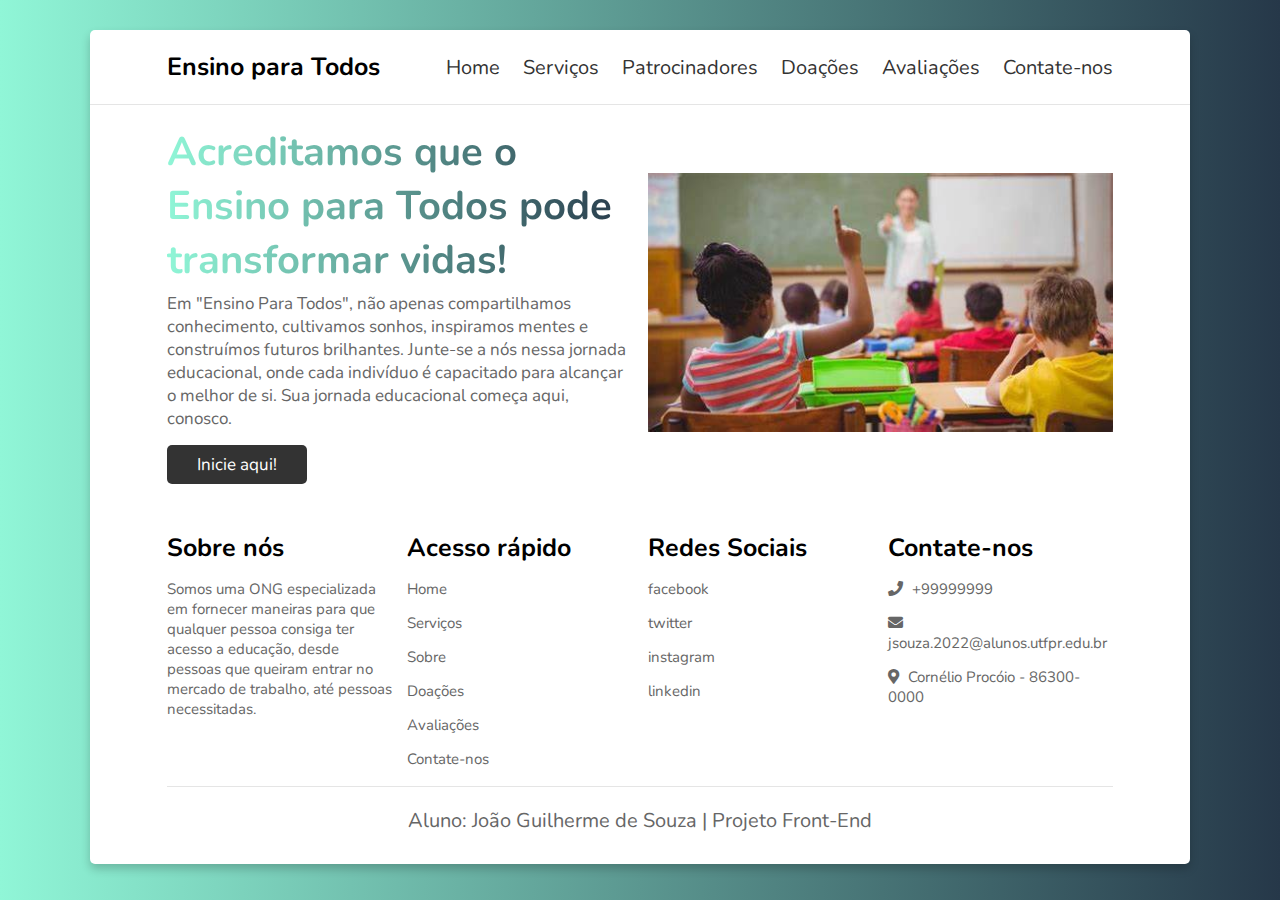
<file: index.html>
<!DOCTYPE html>
<html lang="pt-br">
  <head>
    <meta charset="UTF-8" />
    <meta name="viewport" content="width=device-width, initial-scale=1.0" />
    <title>Ensino para Todos</title>

    <link
      rel="stylesheet"
      href="https://cdnjs.cloudflare.com/ajax/libs/font-awesome/5.15.3/css/all.min.css"
    />

    <link rel="stylesheet" href="css/style.css" />
  </head>
  <body>
    <div class="container">
      <header>
        <a href="#" class="logo">Ensino pa<span>ra Todos</span></a>

        <div id="menu" class="fas fa-bars"></div>

        <nav class="navbar">
          <a href="index.html">Home</a>
          <a href="servicos.html">Serviços</a>
          <a href="patrocinadores.html">Patrocinadores</a>
          <a href="doacao.html">Doações</a>
          <a href="avaliacao.html">Avaliações</a>
          <a href="contact.html">Contate-nos</a>
        </nav>
      </header>

      <!-- home section  -->

      <section class="home">
        <div class="content">
          <h3>Acreditamos que o Ensino para Todos pode transformar vidas!</h3>
          <p>
            Em "Ensino Para Todos", não apenas compartilhamos conhecimento,
            cultivamos sonhos, inspiramos mentes e construímos futuros
            brilhantes. Junte-se a nós nessa jornada educacional, onde cada
            indivíduo é capacitado para alcançar o melhor de si. Sua jornada
            educacional começa aqui, conosco.
          </p>
          <a href="#" class="btn">Inicie aqui!</a>
        </div>

        <div class="image">
          <img src="images/homeimg.jfif" alt="" />
        </div>
      </section>

      <!-- footer -->

      <section class="footer">
        <div class="box-container">
          <div class="box">
            <h3>Sobre nós</h3>
            <p>
              Somos uma ONG especializada em fornecer maneiras para que qualquer
              pessoa consiga ter acesso a educação, desde pessoas que queiram
              entrar no mercado de trabalho, até pessoas necessitadas.
            </p>
          </div>

          <div class="box">
            <h3>Acesso rápido</h3>
            <a href="#">Home</a>
            <a href="#">Serviços</a>
            <a href="#">Sobre</a>
            <a href="#">Doações</a>
            <a href="#">Avaliações</a>
            <a href="#">Contate-nos</a>
          </div>

          <div class="box">
            <h3>Redes Sociais</h3>
            <a href="#">facebook</a>
            <a href="#">twitter</a>
            <a href="#">instagram</a>
            <a href="#">linkedin</a>
          </div>

          <div class="box">
            <h3>Contate-nos</h3>
            <p><i class="fas fa-phone"></i> +99999999</p>
            <p>
              <i class="fas fa-envelope"></i> jsouza.2022@alunos.utfpr.edu.br
            </p>
            <p>
              <i class="fas fa-map-marker-alt"></i> Cornélio Procóio -
              86300-0000
            </p>
          </div>
        </div>

        <div class="credit">
          Aluno: <span> João Guilherme de Souza </span> | Projeto Front-End
        </div>
      </section>
    </div>

    <!-- custom js file link -->
    <script src="js/script.js"></script>
  </body>
</html>
</file>
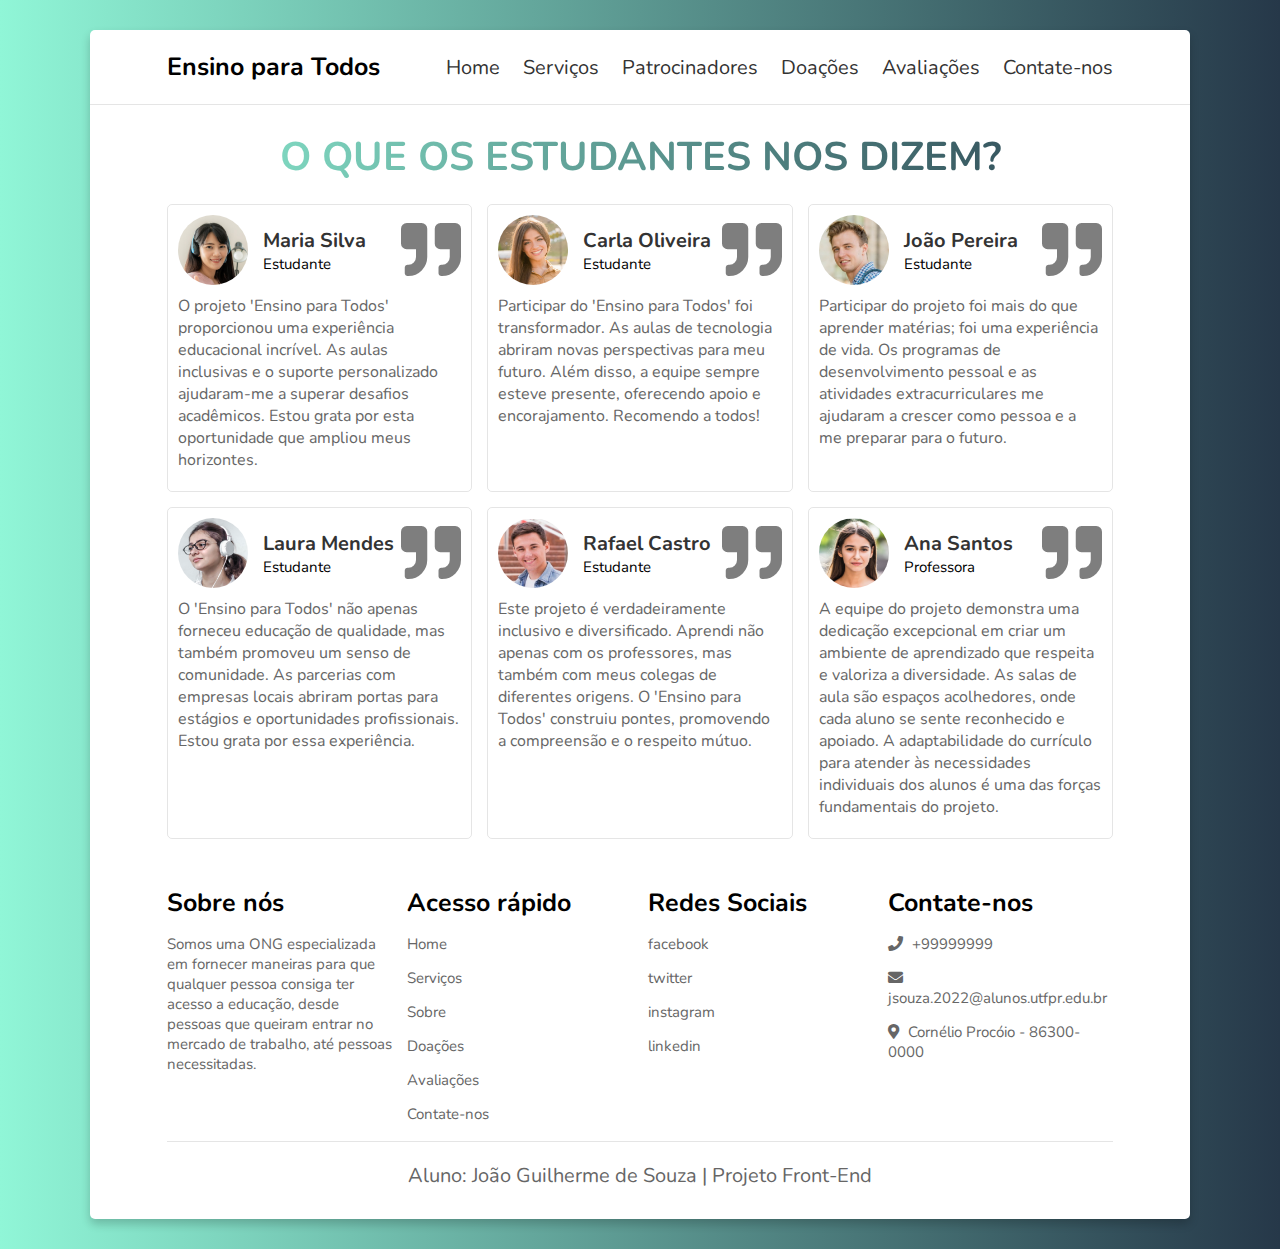
<file: avaliacao.html>
<!DOCTYPE html>
<html lang="pt-br">
  <head>
    <meta charset="UTF-8" />
    <meta name="viewport" content="width=device-width, initial-scale=1.0" />
    <title>Avaliações</title>

    <link
      rel="stylesheet"
      href="https://cdnjs.cloudflare.com/ajax/libs/font-awesome/5.15.3/css/all.min.css"
    />

    <link rel="stylesheet" href="css/style.css" />
  </head>
  <body>
    <div class="container">
      <header>
        <a href="#" class="logo">Ensino pa<span>ra Todos</span></a>

        <div id="menu" class="fas fa-bars"></div>

        <nav class="navbar">
          <a href="index.html">Home</a>
          <a href="servicos.html">Serviços</a>
          <a href="patrocinadores.html">Patrocinadores</a>
          <a href="doacao.html">Doações</a>
          <a href="avaliacao.html">Avaliações</a>
          <a href="contact.html">Contate-nos</a>
        </nav>
      </header>

      <h1 class="heading">O QUE OS ESTUDANTES NOS DIZEM?</h1>

      <!-- review section  -->

      <section class="review">
        <div class="box">
          <div class="student">
            <div class="student-info">
              <img src="images/student-1.png" alt="" />
              <div class="info">
                <h3>Maria Silva</h3>
                <span>Estudante</span>
              </div>
            </div>
            <i class="fas fa-quote-right"></i>
          </div>
          <p class="text">
            O projeto 'Ensino para Todos' proporcionou uma experiência educacional incrível. As aulas inclusivas e o suporte personalizado ajudaram-me a superar desafios acadêmicos. Estou grata por esta oportunidade que ampliou meus horizontes.
          </p>
        </div>

        <div class="box">
          <div class="student">
            <div class="student-info">
              <img src="images/student-2.png" alt="" />
              <div class="info">
                <h3>Carla Oliveira</h3>
                <span>Estudante</span>
              </div>
            </div>
            <i class="fas fa-quote-right"></i>
          </div>
          <p class="text">
            Participar do 'Ensino para Todos' foi transformador. As aulas de tecnologia abriram novas perspectivas para meu futuro. Além disso, a equipe sempre esteve presente, oferecendo apoio e encorajamento. Recomendo a todos!
          </p>
        </div>

        <div class="box">
          <div class="student">
            <div class="student-info">
              <img src="images/student-3.png" alt="" />
              <div class="info">
                <h3>João Pereira</h3>
                <span>Estudante</span>
              </div>
            </div>
            <i class="fas fa-quote-right"></i>
          </div>
          <p class="text">
            Participar do projeto foi mais do que aprender matérias; foi uma experiência de vida. Os programas de desenvolvimento pessoal e as atividades extracurriculares me ajudaram a crescer como pessoa e a me preparar para o futuro.
          </p>
        </div>

        <div class="box">
          <div class="student">
            <div class="student-info">
              <img src="images/student-4.png" alt="" />
              <div class="info">
                <h3>Laura Mendes</h3>
                <span>Estudante</span>
              </div>
            </div>
            <i class="fas fa-quote-right"></i>
          </div>
          <p class="text">
            O 'Ensino para Todos' não apenas forneceu educação de qualidade, mas também promoveu um senso de comunidade. As parcerias com empresas locais abriram portas para estágios e oportunidades profissionais. Estou grata por essa experiência.
          </p>
        </div>

        <div class="box">
          <div class="student">
            <div class="student-info">
              <img src="images/student-5.png" alt="" />
              <div class="info">
                <h3>Rafael Castro</h3>
                <span>Estudante</span>
              </div>
            </div>
            <i class="fas fa-quote-right"></i>
          </div>
          <p class="text">
            Este projeto é verdadeiramente inclusivo e diversificado. Aprendi não apenas com os professores, mas também com meus colegas de diferentes origens. O 'Ensino para Todos' construiu pontes, promovendo a compreensão e o respeito mútuo.
          </p>
        </div>

        <div class="box">
          <div class="student">
            <div class="student-info">
              <img src="images/student-6.png" alt="" />
              <div class="info">
                <h3>Ana Santos</h3>
                <span>Professora</span>
              </div>
            </div>
            <i class="fas fa-quote-right"></i>
          </div>
          <p class="text">
            A equipe do projeto demonstra uma dedicação excepcional em criar um ambiente de aprendizado que respeita e valoriza a diversidade. As salas de aula são espaços acolhedores, onde cada aluno se sente reconhecido e apoiado. A adaptabilidade do currículo para atender às necessidades individuais dos alunos é uma das forças fundamentais do projeto.
          </p>
        </div>
      </section>

      

      <section class="footer">
        <div class="box-container">
          <div class="box">
            <h3>Sobre nós</h3>
            <p>
              Somos uma ONG especializada em fornecer maneiras para que qualquer
              pessoa consiga ter acesso a educação, desde pessoas que queiram
              entrar no mercado de trabalho, até pessoas necessitadas.
            </p>
          </div>

          <div class="box">
            <h3>Acesso rápido</h3>
            <a href="#">Home</a>
            <a href="#">Serviços</a>
            <a href="#">Sobre</a>
            <a href="#">Doações</a>
            <a href="#">Avaliações</a>
            <a href="#">Contate-nos</a>
          </div>

          <div class="box">
            <h3>Redes Sociais</h3>
            <a href="#">facebook</a>
            <a href="#">twitter</a>
            <a href="#">instagram</a>
            <a href="#">linkedin</a>
          </div>

          <div class="box">
            <h3>Contate-nos</h3>
            <p><i class="fas fa-phone"></i> +99999999</p>
            <p>
              <i class="fas fa-envelope"></i> jsouza.2022@alunos.utfpr.edu.br
            </p>
            <p>
              <i class="fas fa-map-marker-alt"></i> Cornélio Procóio -
              86300-0000
            </p>
          </div>
        </div>

        <div class="credit">
          Aluno: <span> João Guilherme de Souza </span> | Projeto Front-End
        </div>
      </section>

    <!-- custom js file link -->
    <script src="js/script.js"></script>
  </body>
</html>
</file>
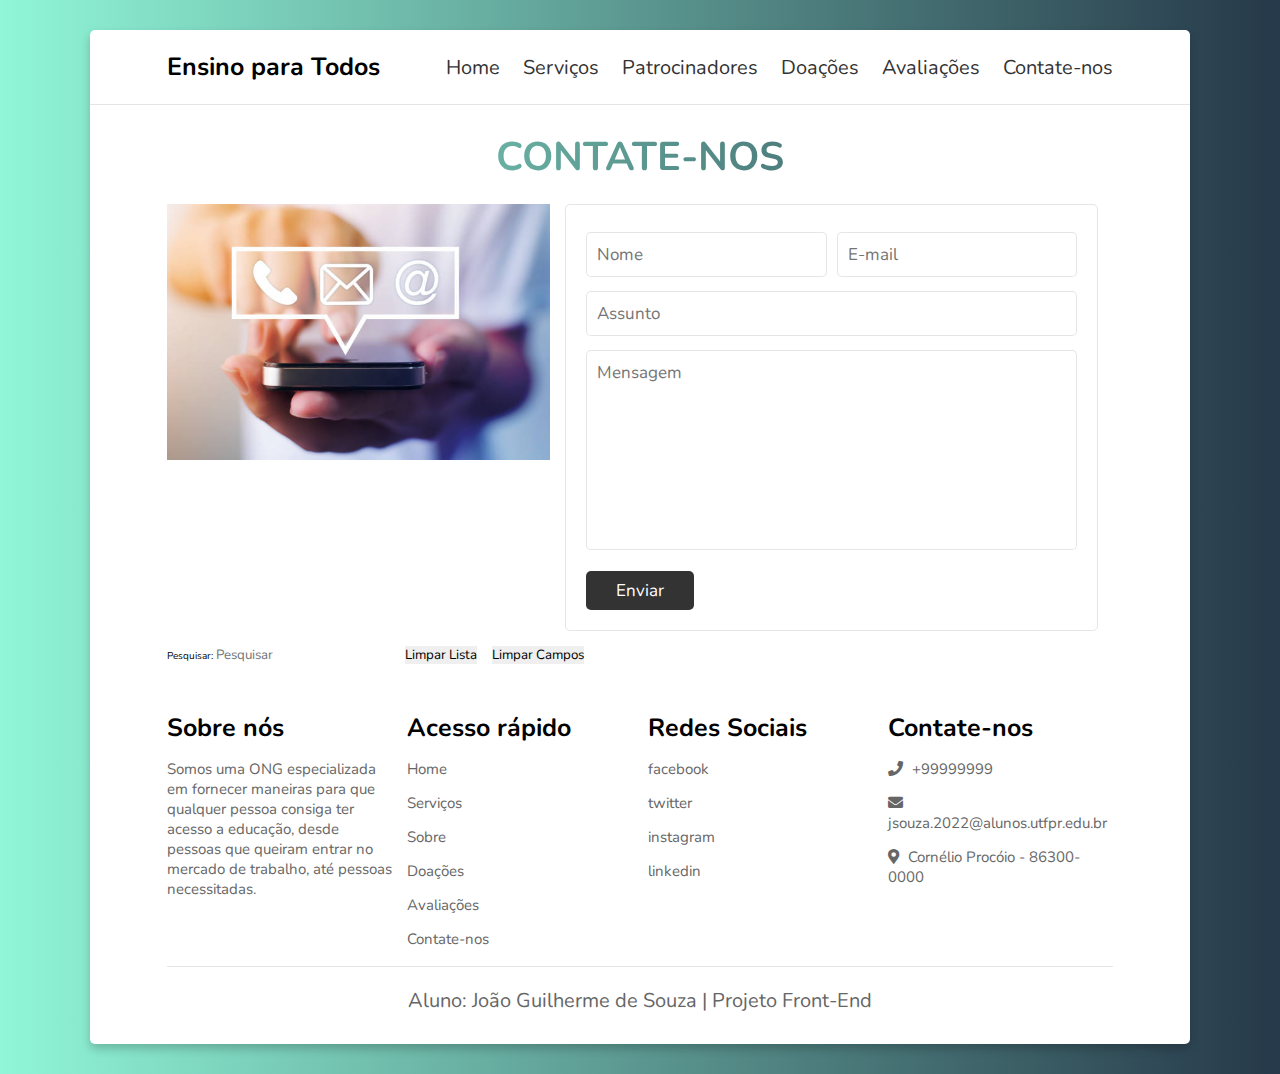
<file: contact.html>
<!DOCTYPE html>
<html lang="pt-br">
  <head>
    <meta charset="UTF-8" />
    <meta name="viewport" content="width=device-width, initial-scale=1.0" />
    <title>Contate-nos</title>

    <link
      rel="stylesheet"
      href="https://cdnjs.cloudflare.com/ajax/libs/font-awesome/5.15.3/css/all.min.css"
    />

    <!-- custom css file link  -->
    <link rel="stylesheet" href="css/style.css" />
  </head>
  <body>
    <div class="container">
      <header>
        <a href="#" class="logo">Ensino pa<span>ra Todos</span></a>

        <div id="menu" class="fas fa-bars"></div>

        <nav class="navbar">
          <a href="index.html">Home</a>
          <a href="servicos.html">Serviços</a>
          <a href="patrocinadores.html">Patrocinadores</a>
          <a href="doacao.html">Doações</a>
          <a href="avaliacao.html">Avaliações</a>
          <a href="contact.html">Contate-nos</a>
        </nav>
      </header>

      <h1 class="heading">Contate-nos</h1>


      <!-- contact section  -->

      <section class="contato">
        <div class="image">
          <img src="images/contatenos.jpg" alt="" />
        </div>
      
        <form id="formulario-contato">
          <div class="inputBox">
            <input type="text" placeholder="Nome" />
            <input type="email" placeholder="E-mail" />
          </div>
      
          <input type="text" placeholder="Assunto" class="box" />
      
          <textarea
            placeholder="Mensagem"
            name=""
            id=""
            cols="30"
            rows="10"
          ></textarea>
      
          <input type="submit" class="btn" value="Enviar" />
        </form>
      
        <div class="lista-contato">
          <!-- A lista de itens será renderizada aqui -->
        </div>

        <div id="input-pesquisa-container">
          <label for="input-pesquisa">Pesquisar:</label>
          <input type="text" placeholder="Pesquisar" id="input-pesquisa" />
      </div>
    
      <button id="btn-limpar-lista">Limpar Lista</button>
      <button id="btn-limpar-campos">Limpar Campos</button>
      </section>
      


      <section class="footer">
        <div class="box-container">
          <div class="box">
            <h3>Sobre nós</h3>
            <p>
              Somos uma ONG especializada em fornecer maneiras para que qualquer
              pessoa consiga ter acesso a educação, desde pessoas que queiram
              entrar no mercado de trabalho, até pessoas necessitadas.
            </p>
          </div>

          <div class="box">
            <h3>Acesso rápido</h3>
            <a href="#">Home</a>
            <a href="#">Serviços</a>
            <a href="#">Sobre</a>
            <a href="#">Doações</a>
            <a href="#">Avaliações</a>
            <a href="#">Contate-nos</a>
          </div>

          <div class="box">
            <h3>Redes Sociais</h3>
            <a href="#">facebook</a>
            <a href="#">twitter</a>
            <a href="#">instagram</a>
            <a href="#">linkedin</a>
          </div>

          <div class="box">
            <h3>Contate-nos</h3>
            <p><i class="fas fa-phone"></i> +99999999</p>
            <p>
              <i class="fas fa-envelope"></i> jsouza.2022@alunos.utfpr.edu.br
            </p>
            <p>
              <i class="fas fa-map-marker-alt"></i> Cornélio Procóio -
              86300-0000
            </p>
          </div>
        </div>

        <div class="credit">
          Aluno: <span> João Guilherme de Souza </span> | Projeto Front-End
        </div>
      </section>

    <!-- custom js file link -->
    <script src="js/script.js"></script>
  </body>
</html>
</file>
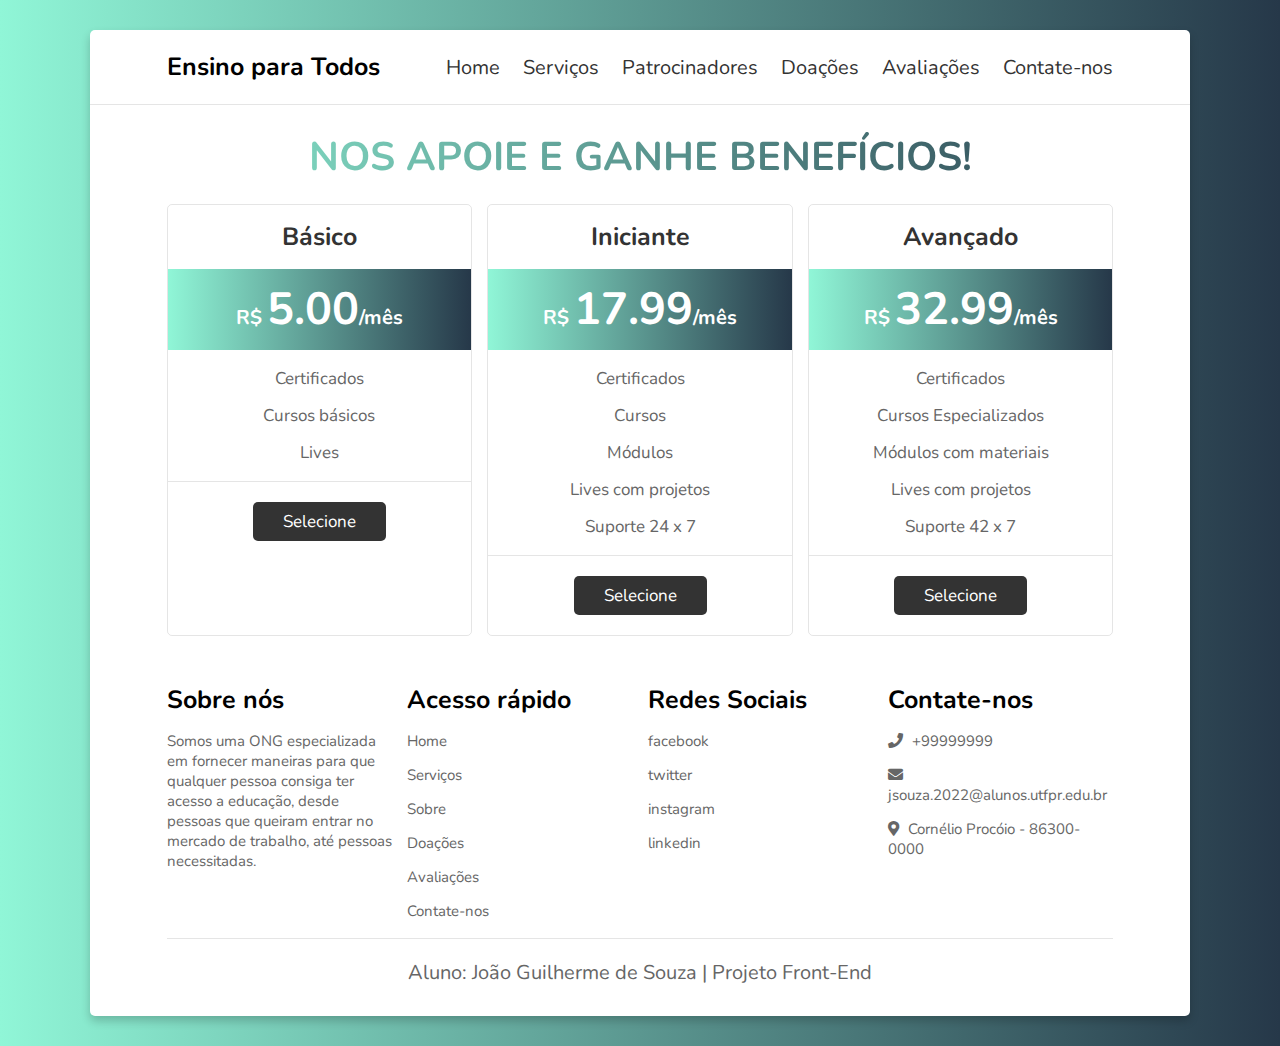
<file: doacao.html>
<!DOCTYPE html>
<html lang="pt-br">
  <head>
    <meta charset="UTF-8" />
    <meta name="viewport" content="width=device-width, initial-scale=1.0" />
    <title>Doações</title>

    <link
      rel="stylesheet"
      href="https://cdnjs.cloudflare.com/ajax/libs/font-awesome/5.15.3/css/all.min.css"
    />

    <link rel="stylesheet" href="css/style.css" />
  </head>
  <body>
    <div class="container">
      <header>
        <a href="#" class="logo">Ensino pa<span>ra Todos</span></a>

        <div id="menu" class="fas fa-bars"></div>

        <nav class="navbar">
          <a href="index.html">Home</a>
          <a href="servicos.html">Serviços</a>
          <a href="patrocinadores.html">Patrocinadores</a>
          <a href="doacao.html">Doações</a>
          <a href="avaliacao.html">Avaliações</a>
          <a href="contact.html">Contate-nos</a>
        </nav>
      </header>

      <h1 class="heading">Nos Apoie e ganhe benefícios!</h1>

      <section class="price">
        <div class="box">
          <h3>Básico</h3>
          <div class="amount"><span>R$ </span>5.00<span>/mês</span></div>
          <ul>
            <li>Certificados</li>
            <li>Cursos básicos</li>
            <li>Lives</li>
          </ul>
          <a href="#" class="btn">Selecione</a>
        </div>

        <div class="box">
          <h3>Iniciante</h3>
          <div class="amount"><span>R$ </span>17.99<span>/mês</span></div>
          <ul>
            <li>Certificados</li>
            <li>Cursos</li>
            <li>Módulos</li>
            <li>Lives com projetos</li>
            <li>Suporte 24 x 7</li>
          </ul>
          <a href="#" class="btn">Selecione</a>
        </div>

        <div class="box">
          <h3>Avançado</h3>
          <div class="amount"><span>R$ </span>32.99<span>/mês</span></div>
          <ul>
            <li>Certificados</li>
            <li>Cursos Especializados</li>
            <li>Módulos com materiais</li>
            <li>Lives com projetos</li>
            <li>Suporte 42 x 7</li>
          </ul>
          <a href="#" class="btn">Selecione</a>
        </div>
      </section>

      <section class="footer">
        <div class="box-container">
          <div class="box">
            <h3>Sobre nós</h3>
            <p>
              Somos uma ONG especializada em fornecer maneiras para que qualquer
              pessoa consiga ter acesso a educação, desde pessoas que queiram
              entrar no mercado de trabalho, até pessoas necessitadas.
            </p>
          </div>

          <div class="box">
            <h3>Acesso rápido</h3>
            <a href="#">Home</a>
            <a href="#">Serviços</a>
            <a href="#">Sobre</a>
            <a href="#">Doações</a>
            <a href="#">Avaliações</a>
            <a href="#">Contate-nos</a>
          </div>

          <div class="box">
            <h3>Redes Sociais</h3>
            <a href="#">facebook</a>
            <a href="#">twitter</a>
            <a href="#">instagram</a>
            <a href="#">linkedin</a>
          </div>

          <div class="box">
            <h3>Contate-nos</h3>
            <p><i class="fas fa-phone"></i> +99999999</p>
            <p>
              <i class="fas fa-envelope"></i> jsouza.2022@alunos.utfpr.edu.br
            </p>
            <p>
              <i class="fas fa-map-marker-alt"></i> Cornélio Procóio -
              86300-0000
            </p>
          </div>
        </div>

        <div class="credit">
          Aluno: <span> João Guilherme de Souza </span> | Projeto Front-End
        </div>
      </section>

    <!-- custom js file link -->
    <script src="js/script.js"></script>
  </body>
</html>
</file>
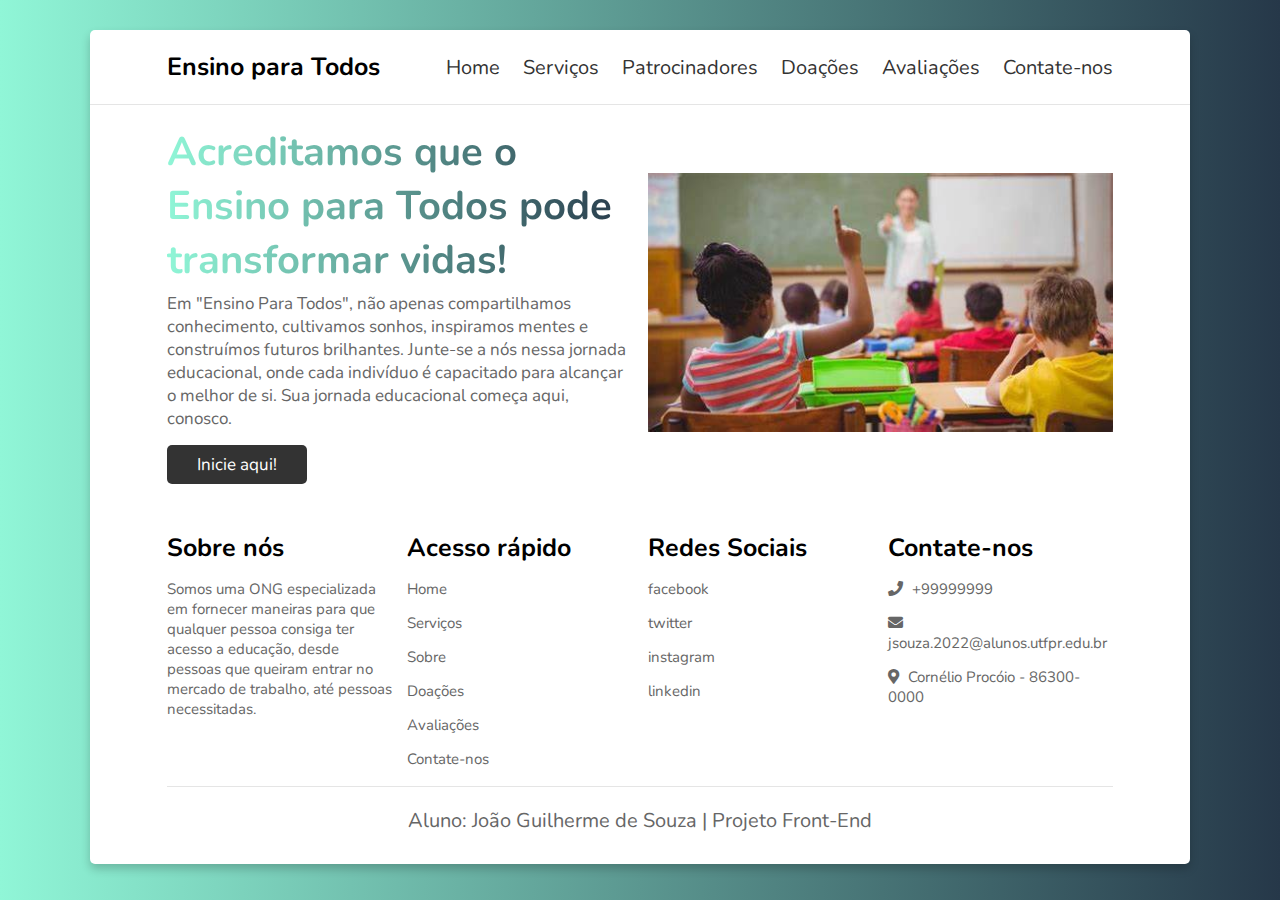
<file: home.html>
<!DOCTYPE html>
<html lang="pt-br">
  <head>
    <meta charset="UTF-8" />
    <meta name="viewport" content="width=device-width, initial-scale=1.0" />
    <title>Ensino para Todos</title>

    <link
      rel="stylesheet"
      href="https://cdnjs.cloudflare.com/ajax/libs/font-awesome/5.15.3/css/all.min.css"
    />

    <link rel="stylesheet" href="css/style.css" />
  </head>
  <body>
    <div class="container">
      <header>
        <a href="#" class="logo">Ensino pa<span>ra Todos</span></a>

        <div id="menu" class="fas fa-bars"></div>

        <nav class="navbar">
          <a href="home.html">Home</a>
          <a href="servicos.html">Serviços</a>
          <a href="patrocinadores.html">Patrocinadores</a>
          <a href="doacao.html">Doações</a>
          <a href="avaliacao.html">Avaliações</a>
          <a href="contact.html">Contate-nos</a>
        </nav>
      </header>

      <!-- home section  -->

      <section class="home">
        <div class="content">
          <h3>Acreditamos que o Ensino para Todos pode transformar vidas!</h3>
          <p>
            Em "Ensino Para Todos", não apenas compartilhamos conhecimento,
            cultivamos sonhos, inspiramos mentes e construímos futuros
            brilhantes. Junte-se a nós nessa jornada educacional, onde cada
            indivíduo é capacitado para alcançar o melhor de si. Sua jornada
            educacional começa aqui, conosco.
          </p>
          <a href="#" class="btn">Inicie aqui!</a>
        </div>

        <div class="image">
          <img src="images/homeimg.jfif" alt="" />
        </div>
      </section>

      <!-- footer -->

      <section class="footer">
        <div class="box-container">
          <div class="box">
            <h3>Sobre nós</h3>
            <p>
              Somos uma ONG especializada em fornecer maneiras para que qualquer
              pessoa consiga ter acesso a educação, desde pessoas que queiram
              entrar no mercado de trabalho, até pessoas necessitadas.
            </p>
          </div>

          <div class="box">
            <h3>Acesso rápido</h3>
            <a href="#">Home</a>
            <a href="#">Serviços</a>
            <a href="#">Sobre</a>
            <a href="#">Doações</a>
            <a href="#">Avaliações</a>
            <a href="#">Contate-nos</a>
          </div>

          <div class="box">
            <h3>Redes Sociais</h3>
            <a href="#">facebook</a>
            <a href="#">twitter</a>
            <a href="#">instagram</a>
            <a href="#">linkedin</a>
          </div>

          <div class="box">
            <h3>Contate-nos</h3>
            <p><i class="fas fa-phone"></i> +99999999</p>
            <p>
              <i class="fas fa-envelope"></i> jsouza.2022@alunos.utfpr.edu.br
            </p>
            <p>
              <i class="fas fa-map-marker-alt"></i> Cornélio Procóio -
              86300-0000
            </p>
          </div>
        </div>

        <div class="credit">
          Aluno: <span> João Guilherme de Souza </span> | Projeto Front-End
        </div>
      </section>
    </div>

    <!-- custom js file link -->
    <script src="js/script.js"></script>
  </body>
</html>
</file>
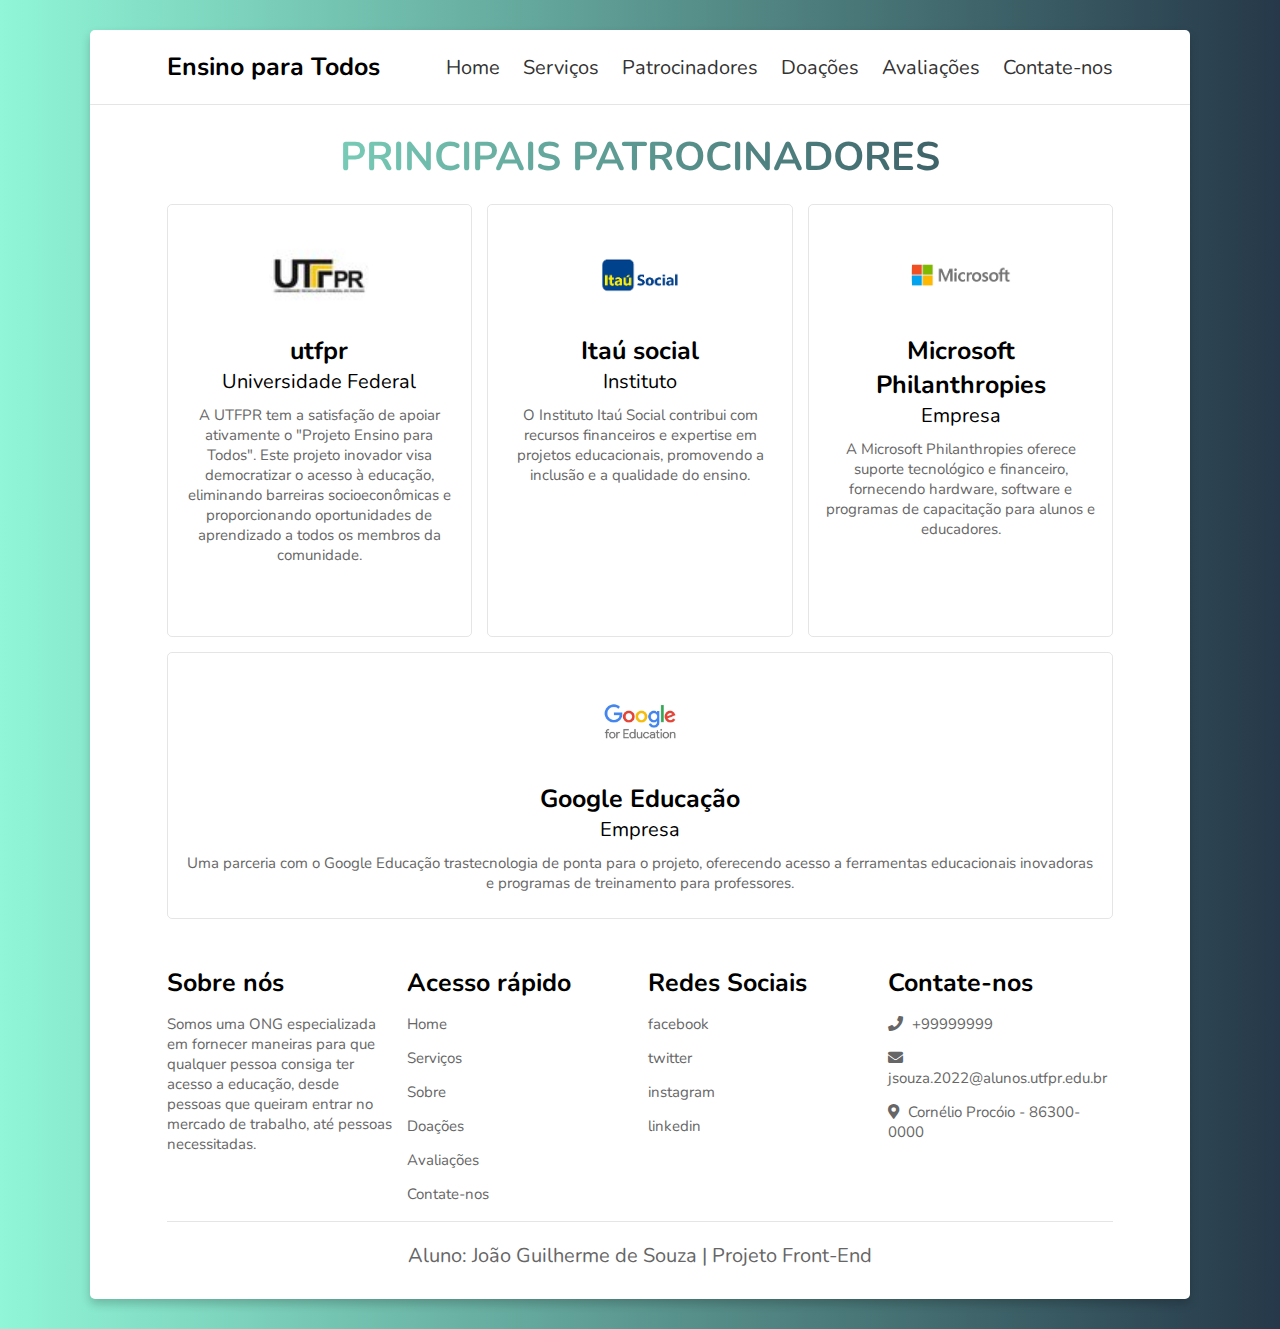
<file: patrocinadores.html>
<!DOCTYPE html>
<html lang="pt-br">
  <head>
    <meta charset="UTF-8" />
    <meta name="viewport" content="width=device-width, initial-scale=1.0" />
    <title>Patrocinadores</title>


    <link
      rel="stylesheet"
      href="https://cdnjs.cloudflare.com/ajax/libs/font-awesome/5.15.3/css/all.min.css"
    />

    <link rel="stylesheet" href="css/style.css" />
  </head>
  <body>
    <div class="container">
      <header>
        <a href="#" class="logo">Ensino pa<span>ra Todos</span></a>

        <div id="menu" class="fas fa-bars"></div>

        <nav class="navbar">
          <a href="index.html">Home</a>
          <a href="servicos.html">Serviços</a>
          <a href="patrocinadores.html">Patrocinadores</a>
          <a href="doacao.html">Doações</a>
          <a href="avaliacao.html">Avaliações</a>
          <a href="contact.html">Contate-nos</a>
        </nav>
      </header>

      <h1 class="heading">Principais Patrocinadores</h1>

      <!-- patrocinadores  -->

      <section class="patrocinadores">
        <div class="box">
          <img src="images/utflogo.jfif" alt="" />
          <h3>utfpr</h3>
          <span>Universidade Federal</span>
          <p>
            A UTFPR tem a satisfação de apoiar ativamente o "Projeto Ensino para Todos". Este projeto inovador visa democratizar o acesso à educação, eliminando barreiras socioeconômicas e proporcionando oportunidades de aprendizado a todos os membros da comunidade.
          </p>
          <div class="share">
            <a href="#" class="fab fa-facebook-f"></a>
            <a href="#" class="fab fa-twitter"></a>
            <a href="#" class="fab fa-instagram"></a>
            <a href="#" class="fab fa-linkedin"></a>
          </div>
        </div>

        <div class="box">
          <img src="images/itau.png" alt="" />
          <h3>Itaú social</h3>
          <span>Instituto</span>
          <p>
            O Instituto Itaú Social contribui com recursos financeiros e expertise em projetos educacionais, promovendo a inclusão e a qualidade do ensino.
          </p>
        </div>

        <div class="box">
          <img src="images/microsoftp.webp" alt="" />
          <h3>Microsoft Philanthropies</h3>
          <span>Empresa</span>
          <p>
            A Microsoft Philanthropies oferece suporte tecnológico e financeiro, fornecendo hardware, software e programas de capacitação para alunos e educadores.
          </p>
        </div>

        <div class="box">
          <img src="images/google.webp" alt="" />
          <h3>Google Educação</h3>
          <span>Empresa</span>
          <p>
            Uma parceria com o Google Educação trastecnologia de ponta para o projeto, oferecendo acesso a ferramentas educacionais inovadoras e programas de treinamento para professores.
          </p>
        </div>
      </section>


      <section class="footer">
        <div class="box-container">
          <div class="box">
            <h3>Sobre nós</h3>
            <p>
              Somos uma ONG especializada em fornecer maneiras para que qualquer
              pessoa consiga ter acesso a educação, desde pessoas que queiram
              entrar no mercado de trabalho, até pessoas necessitadas.
            </p>
          </div>

          <div class="box">
            <h3>Acesso rápido</h3>
            <a href="#">Home</a>
            <a href="#">Serviços</a>
            <a href="#">Sobre</a>
            <a href="#">Doações</a>
            <a href="#">Avaliações</a>
            <a href="#">Contate-nos</a>
          </div>

          <div class="box">
            <h3>Redes Sociais</h3>
            <a href="#">facebook</a>
            <a href="#">twitter</a>
            <a href="#">instagram</a>
            <a href="#">linkedin</a>
          </div>

          <div class="box">
            <h3>Contate-nos</h3>
            <p><i class="fas fa-phone"></i> +99999999</p>
            <p>
              <i class="fas fa-envelope"></i> jsouza.2022@alunos.utfpr.edu.br
            </p>
            <p>
              <i class="fas fa-map-marker-alt"></i> Cornélio Procóio -
              86300-0000
            </p>
          </div>
        </div>

        <div class="credit">
          Aluno: <span> João Guilherme de Souza </span> | Projeto Front-End
        </div>
      </section>
    </div>
</html>
</file>
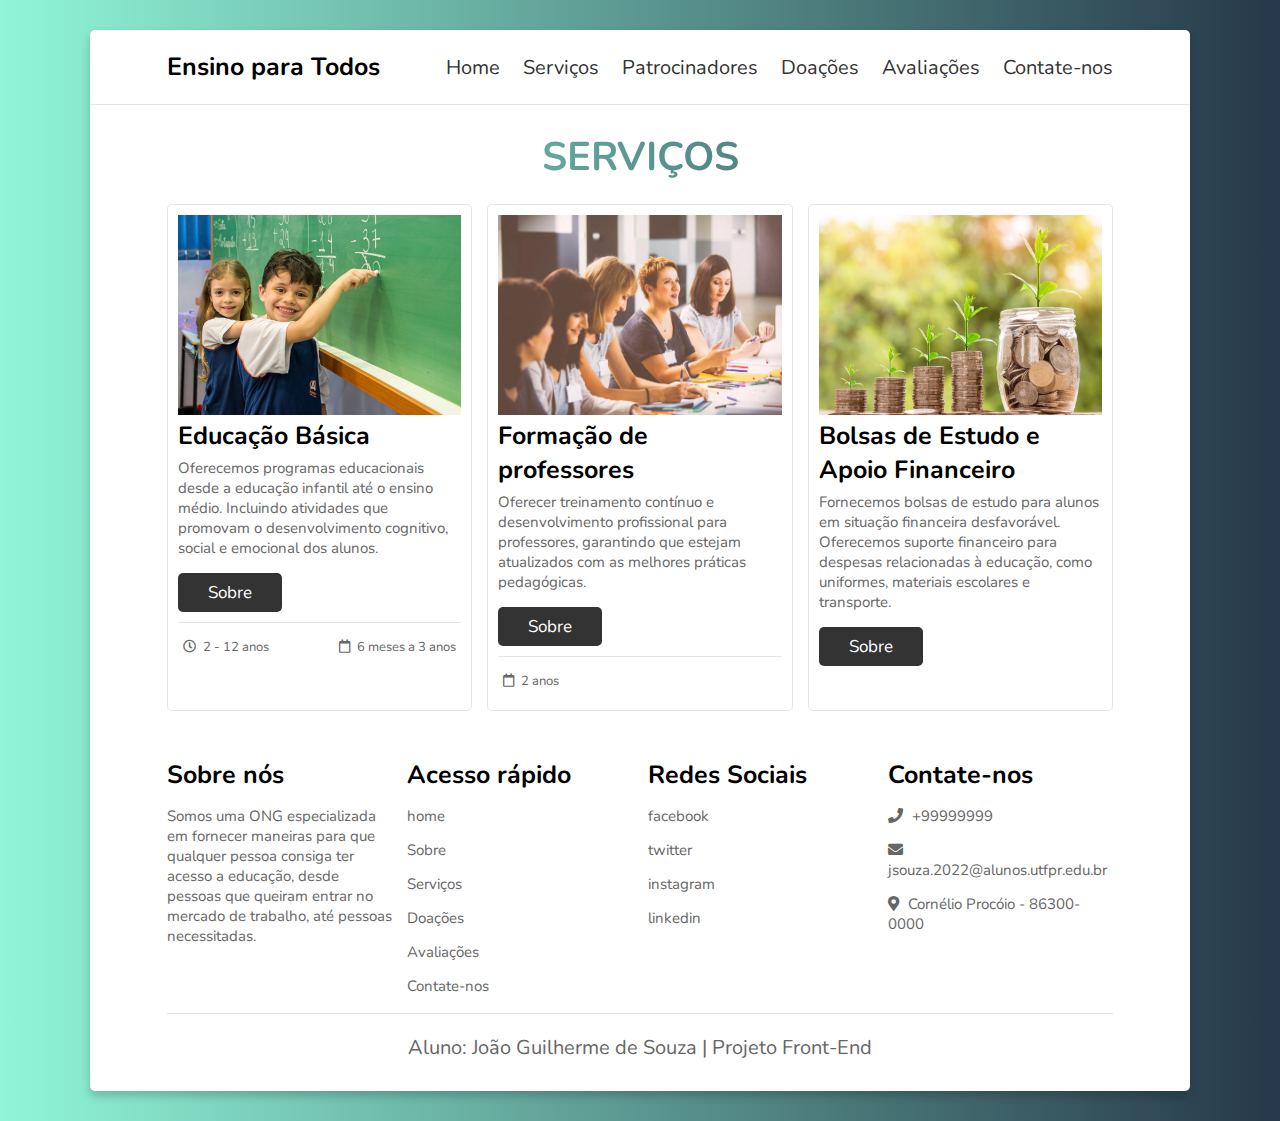
<file: servicos.html>
<!DOCTYPE html>
<html lang="pt-br">
  <head>
    <meta charset="UTF-8" />
    <meta name="viewport" content="width=device-width, initial-scale=1.0" />
    <title>Serviços</title>

    <link
      rel="stylesheet"
      href="https://cdnjs.cloudflare.com/ajax/libs/font-awesome/5.15.3/css/all.min.css"
    />

    <link rel="stylesheet" href="css/style.css" />
  </head>
  <body>
    <div class="container">
      <header>
        <a href="#" class="logo">Ensino pa<span>ra Todos</span></a>

        <div id="menu" class="fas fa-bars"></div>

        <nav class="navbar">
          <a href="index.html">Home</a>
          <a href="servicos.html">Serviços</a>
          <a href="patrocinadores.html">Patrocinadores</a>
          <a href="doacao.html">Doações</a>
          <a href="avaliacao.html">Avaliações</a>
          <a href="contact.html">Contate-nos</a>
        </nav>
      </header>

      <h1 class="heading">Serviços</h1>

      <!-- serviços  -->

      <section class="servicos">
        <div class="box">
          <img src="images/educacaobasica.jpg" alt="" />

          <h3>Educação Básica</h3>
          <p>
            Oferecemos programas educacionais desde a educação infantil até o
            ensino médio. Incluindo atividades que promovam o desenvolvimento
            cognitivo, social e emocional dos alunos.
          </p>
          <a href="#" class="btn">Sobre</a>
          <div class="icons">
            <p><i class="far fa-clock"></i> 2 - 12 anos</p>
            <p><i class="far fa-calendar"></i> 6 meses a 3 anos</p>
          </div>
        </div>

        <div class="box">
          <img src="images/formacao professores.jpg" alt="" />

          <h3>Formação de professores</h3>
          <p>
            Oferecer treinamento contínuo e desenvolvimento profissional para
            professores, garantindo que estejam atualizados com as melhores
            práticas pedagógicas.
          </p>
          <a href="#" class="btn">Sobre</a>
          <div class="icons">
            <p><i class="far fa-calendar"></i> 2 anos</p>
          </div>
        </div>

        <div class="box">
          <img src="images/apoiofinanceiro.jpg" alt="" />

          <h3>Bolsas de Estudo e Apoio Financeiro</h3>
          <p>
            Fornecemos bolsas de estudo para alunos em situação financeira
            desfavorável. Oferecemos suporte financeiro para despesas
            relacionadas à educação, como uniformes, materiais escolares e
            transporte.
          </p>
          <a href="#" class="btn">Sobre</a>
        </div>
      </section>

      <!-- footer section  -->

      <section class="footer">
        <div class="box-container">
          <div class="box">
            <h3>Sobre nós</h3>
            <p>
              Somos uma ONG especializada em fornecer maneiras para que qualquer
              pessoa consiga ter acesso a educação, desde pessoas que queiram
              entrar no mercado de trabalho, até pessoas necessitadas.
            </p>
          </div>

          <div class="box">
            <h3>Acesso rápido</h3>
            <a href="#">home</a>
            <a href="#">Sobre</a>
            <a href="#">Serviços</a>
            <a href="#">Doações</a>
            <a href="#">Avaliações</a>
            <a href="#">Contate-nos</a>
          </div>

          <div class="box">
            <h3>Redes Sociais</h3>
            <a href="#">facebook</a>
            <a href="#">twitter</a>
            <a href="#">instagram</a>
            <a href="#">linkedin</a>
          </div>

          <div class="box">
            <h3>Contate-nos</h3>
            <p><i class="fas fa-phone"></i> +99999999</p>
            <p>
              <i class="fas fa-envelope"></i> jsouza.2022@alunos.utfpr.edu.br
            </p>
            <p>
              <i class="fas fa-map-marker-alt"></i> Cornélio Procóio -
              86300-0000
            </p>
          </div>
        </div>

        <div class="credit">
          Aluno: <span> João Guilherme de Souza </span> | Projeto Front-End
        </div>
      </section>
    </div>

    <script src="js/script.js"></script>
  </body>
</html>
</file>
<file: css/style.css>
@import url("https://fonts.googleapis.com/css2?family=Nunito:wght@200;300;400;600;700&display=swap");

:root {
  --verdepiscina: #90f6d7;
  --azulescuro: #263849;
  --gradient: linear-gradient(90deg, var(--verdepiscina), var(--azulescuro));
}

* {
  font-family: "Nunito", sans-serif;
  margin: 0;
  padding: 0;
  box-sizing: border-box;
  outline: none;
  border: none;
  text-decoration: none;
  transition: all 0.2s ease-out;
}

html {
  font-size: 62.5%;
  overflow-x: hidden;
}

html::-webkit-scrollbar {
  width: 1rem;
}

html::-webkit-scrollbar-track {
  background: #333;
}

html::-webkit-scrollbar-thumb {
  background: #fff;
  border-radius: 5rem;
}

body {
  background: var(--gradient);
  padding: 3rem 7%;
}

section {
  padding: 2rem 7%;
}

.container {
  background: #fff;
  border-radius: 0.5rem;
  box-shadow: 0 0.5rem 1rem rgba(0, 0, 0, 0.2);
}

.heading {
  color: transparent;
  background: var(--gradient);
  -webkit-background-clip: text;
  background-clip: text;
  padding: 0 1rem;
  padding-top: 2.5rem;
  text-align: center;
  font-size: 4rem;
  text-transform: uppercase;
}

.btn {
  display: inline-block;
  margin-top: 1rem;
  padding: 0.8rem 3rem;
  border-radius: 0.5rem;
  background: #333;
  color: #fff;
  cursor: pointer;
  font-size: 1.7rem;
}

.btn:hover {
  background: var(--gradient);
}

header {
  display: flex;
  align-items: center;
  justify-content: space-between;
  width: 100%;
  padding: 2rem 7%;
  border-bottom: 0.1rem solid rgba(0, 0, 0, 0.1);
  position: relative;
  z-index: 1000;
}

header .logo {
  font-size: 2.5rem;
  color: var(--violet);
  font-weight: bold;
}

header .logo span {
  color: var(--pink);
}

header .navbar a {
  margin-left: 2rem;
  font-size: 2rem;
  color: #333;
}

header .navbar a:hover {
  color: var(--pink);
}

#menu {
  font-size: 2.5rem;
  padding: 0.5rem 1rem;
  border-radius: 0.3rem;
  border: 0.1rem solid rgba(0, 0, 0, 0.2);
  cursor: pointer;
  display: none;
}

.home {
  display: flex;
  flex-wrap: wrap;
  gap: 1.5rem;
  align-items: center;
}

.home .content {
  flex: 1 1 40rem;
}

.home .image {
  flex: 1 1 40rem;
}

.home .image img {
  width: 100%;
}

.home .content h3 {
  color: transparent;
  background: var(--gradient);
  -webkit-background-clip: text;
  background-clip: text;
  font-size: 4rem;
}

.home .content p {
  padding: 0.5rem 0;
  font-size: 1.7rem;
  color: #666;
}

.servicos {
  display: flex;
  flex-wrap: wrap;
  gap: 1.5rem;
}

.servicos .box {
  flex: 1 1 30rem;
  border-radius: 0.5rem;
  border: 0.1rem solid rgba(0, 0, 0, 0.1);
  padding: 1rem;
  position: relative;
}

.servicos .box img {
  height: 20rem;
  width: 100%;
}

.servicos .box .amount {
  position: absolute;
  top: 1rem;
  left: 1rem;
  font-size: 2rem;
  padding: 0.5rem 1rem;
  background: var(--pink);
  color: #fff;
  border-radius: 0.5rem;
}

.servicos .box .stars i {
  color: var(--violet);
  font-size: 1.5rem;
  padding: 1rem 0;
}

.servicos .box h3 {
  color: var(--pink);
  font-size: 2.5rem;
}

.servicos .box p {
  color: #666;
  font-size: 1.5rem;
  padding: 0.5rem 0;
}

.servicos .icons {
  display: flex;
  justify-content: space-between;
  border-top: 0.1rem solid rgba(0, 0, 0, 0.1);
  margin-top: 1rem;
  padding: 0.5rem;
  padding-top: 1rem;
}

.servicos .icons p {
  color: #666;
  font-size: 1.3rem;
}

.servicos .icons p i {
  padding-right: 0.4rem;
  color: var(--pink);
}

.patrocinadores {
  display: flex;
  flex-wrap: wrap;
  gap: 1.5rem;
}

.patrocinadores .box {
  flex: 1 1 23rem;
  border: 0.1rem solid rgba(0, 0, 0, 0.1);
  border-radius: 0.5rem;
  padding: 1.5rem;
  text-align: center;
}

.patrocinadores .box img {
  height: 10rem;
  width: 10rem;
  margin: 0.5rem 0;
  border-radius: 50%;
  object-fit: cover;
}

.patrocinadores .box h3 {
  color: var(--violet);
  font-size: 2.5rem;
}

.patrocinadores .box span {
  color: var(--pink);
  font-size: 2rem;
}

.patrocinadores .box p {
  color: #666;
  font-size: 1.5rem;
  padding: 1rem 0;
}

.patrocinadores .box .share a {
  height: 4rem;
  width: 4rem;
  line-height: 4rem;
  font-size: 2rem;
  background: var(--pink);
  border-radius: 0.5rem;
  margin: 0.3rem;
  color: #fff;
}

.patrocinadores .box .share a:hover {
  background: var(--violet);
}

.price {
  display: flex;
  flex-wrap: wrap;
  gap: 1.5rem;
}

.price .box {
  flex: 1 1 30rem;
  text-align: center;
  border: 0.1rem solid rgba(0, 0, 0, 0.1);
  border-radius: 0.5rem;
}

.price .box h3 {
  font-size: 2.5rem;
  color: #333;
  padding: 1.5rem 0;
}

.price .box .amount {
  font-size: 4.5rem;
  color: #fff;
  padding: 1rem 0;
  background: var(--gradient);
  font-weight: bold;
}

.price .box .amount span {
  font-size: 2rem;
}

.price .box ul {
  border-bottom: 0.1rem solid rgba(0, 0, 0, 0.1);
  padding: 1rem 0;
  list-style: none;
}

.price .box ul li {
  padding: 0.7rem 0;
  font-size: 1.7rem;
  color: #666;
}

.price .box .btn {
  margin: 2rem 0;
}

.review {
  display: flex;
  flex-wrap: wrap;
  gap: 1.5rem;
}

.review .box {
  border-radius: 0.5rem;
  border: 0.1rem solid rgba(0, 0, 0, 0.1);
  padding: 1rem;
  flex: 1 1 30rem;
}

.review .box .student {
  display: flex;
  align-items: center;
  justify-content: space-between;
}

.review .box .student .student-info {
  display: flex;
  align-items: center;
}

.review .box .student i {
  font-size: 6rem;
  color: var(--pink);
  opacity: 0.5;
}

.review .box .student .student-info img {
  border-radius: 50%;
  object-fit: cover;
  height: 7rem;
  width: 7rem;
  margin-right: 1.5rem;
}

.review .box .student .student-info h3 {
  font-size: 2rem;
  color: #333;
}

.review .box .student .student-info span {
  font-size: 1.5rem;
  color: var(--pink);
}

.review .box .text {
  padding: 1rem 0;
  font-size: 1.6rem;
  color: #666;
}

.contato {
  display: flex;
  flex-wrap: wrap;
  gap: 1.5rem;
}

.contato .image {
  flex: 1 1 35rem;
}

.contato .image img {
  width: 100%;
}

.contato form {
  flex: 1 1 50rem;
  border: 0.1rem solid rgba(0, 0, 0, 0.1);
  border-radius: 0.5rem;
  padding: 2rem;
}

.contato form .inputBox {
  display: flex;
  justify-content: space-between;
  flex-wrap: wrap;
}

.contato form .inputBox input,
.contato form .box,
.contato form textarea {
  width: 100%;
  padding: 1rem;
  margin: 0.7rem 0;
  font-size: 1.7rem;
  border: 0.1rem solid rgba(0, 0, 0, 0.1);
  border-radius: 0.5rem;
  text-transform: none;
  color: #333;
}

.contato form .inputBox input:focus,
.contato form .box:focus,
.contato form textarea:focus {
  border-color: var(--pink);
}

.contato form .inputBox input {
  width: 49%;
}

.contato form textarea {
  height: 20rem;
  resize: none;
}

.footer .box-container {
  display: flex;
  flex-wrap: wrap;
  gap: 1.5rem;
}

.footer .box-container .box {
  flex: 1 1 20rem;
}

.footer .box-container .box h3 {
  font-size: 2.5rem;
  color: var(--violet);
  padding: 0.7rem 0;
}

.footer .box-container .box p {
  font-size: 1.5rem;
  color: #666;
  padding: 0.7rem 0;
}

.footer .box-container .box a {
  display: block;
  font-size: 1.5rem;
  color: #666;
  padding: 0.7rem 0;
}

.footer .box-container .box a:hover {
  color: var(--pink);
}

.footer .box-container .box p i {
  padding-right: 0.5rem;
  color: var(--pink);
}

.footer .credit {
  font-size: 2rem;
  margin-top: 1rem;
  padding: 1rem;
  padding-top: 2rem;
  text-align: center;
  border-top: 0.1rem solid rgba(0, 0, 0, 0.1);
  color: #666;
}

.footer .credit span {
  color: var(--pink);
}

@media (max-width: 991px) {
  html {
    font-size: 55%;
  }

  body {
    padding: 1.5rem;
  }

  header {
    padding: 2rem;
  }

  section {
    padding: 2rem;
  }
}

@media (max-width: 768px) {
  #menu {
    display: initial;
  }

  header .navbar {
    position: absolute;
    top: 100%;
    left: 0;
    right: 0;
    background: #fff;
    border-top: 0.1rem solid rgba(0, 0, 0, 0.2);
    border-bottom: 0.1rem solid rgba(0, 0, 0, 0.2);
    clip-path: polygon(0 0, 100% 0, 100% 0, 0 0);
  }

  header .navbar.active {
    clip-path: polygon(0 0, 100% 0, 100% 100%, 0 100%);
  }

  header .navbar a {
    font-size: 2.5rem;
    display: block;
    margin: 2rem 0;
    text-align: center;
  }

  .contact form .inputBox input {
    width: 100%;
  }
}

@media (max-width: 400px) {
  html {
    font-size: 50%;
  }
}
</file>
